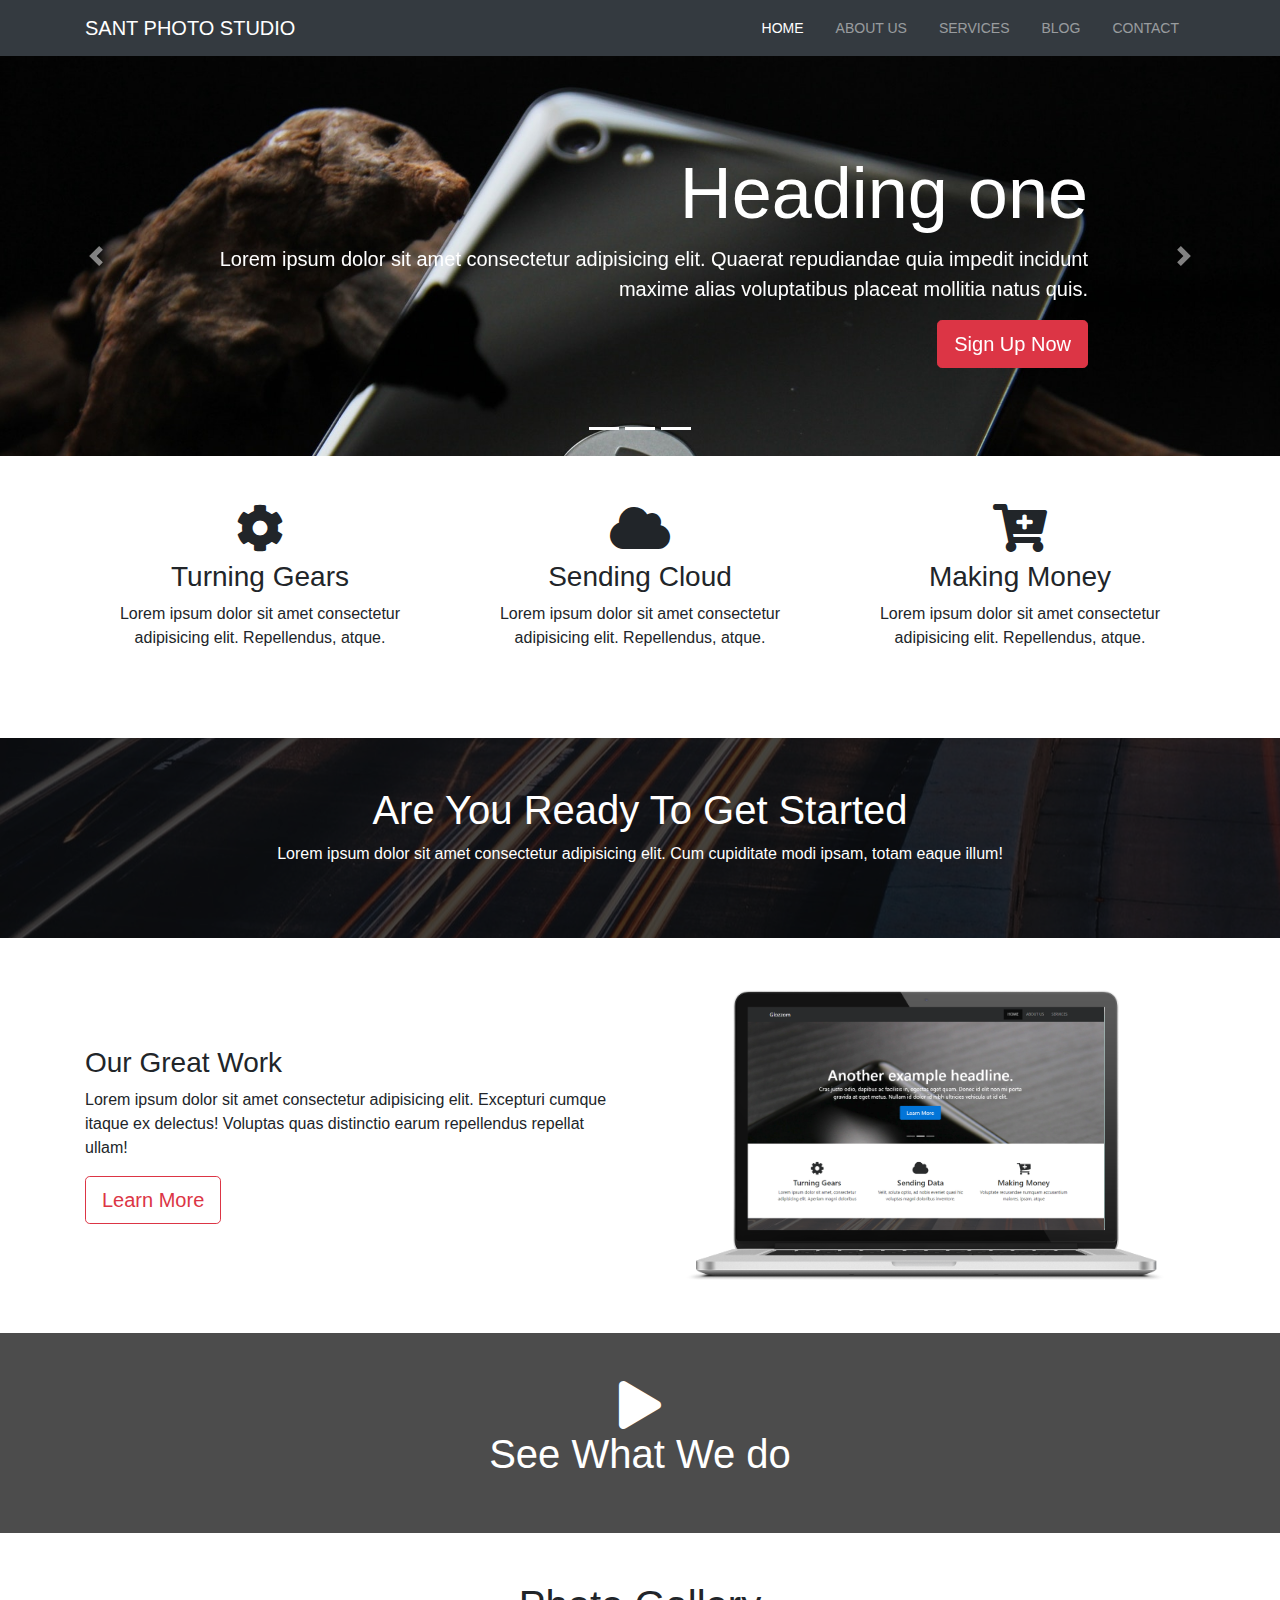
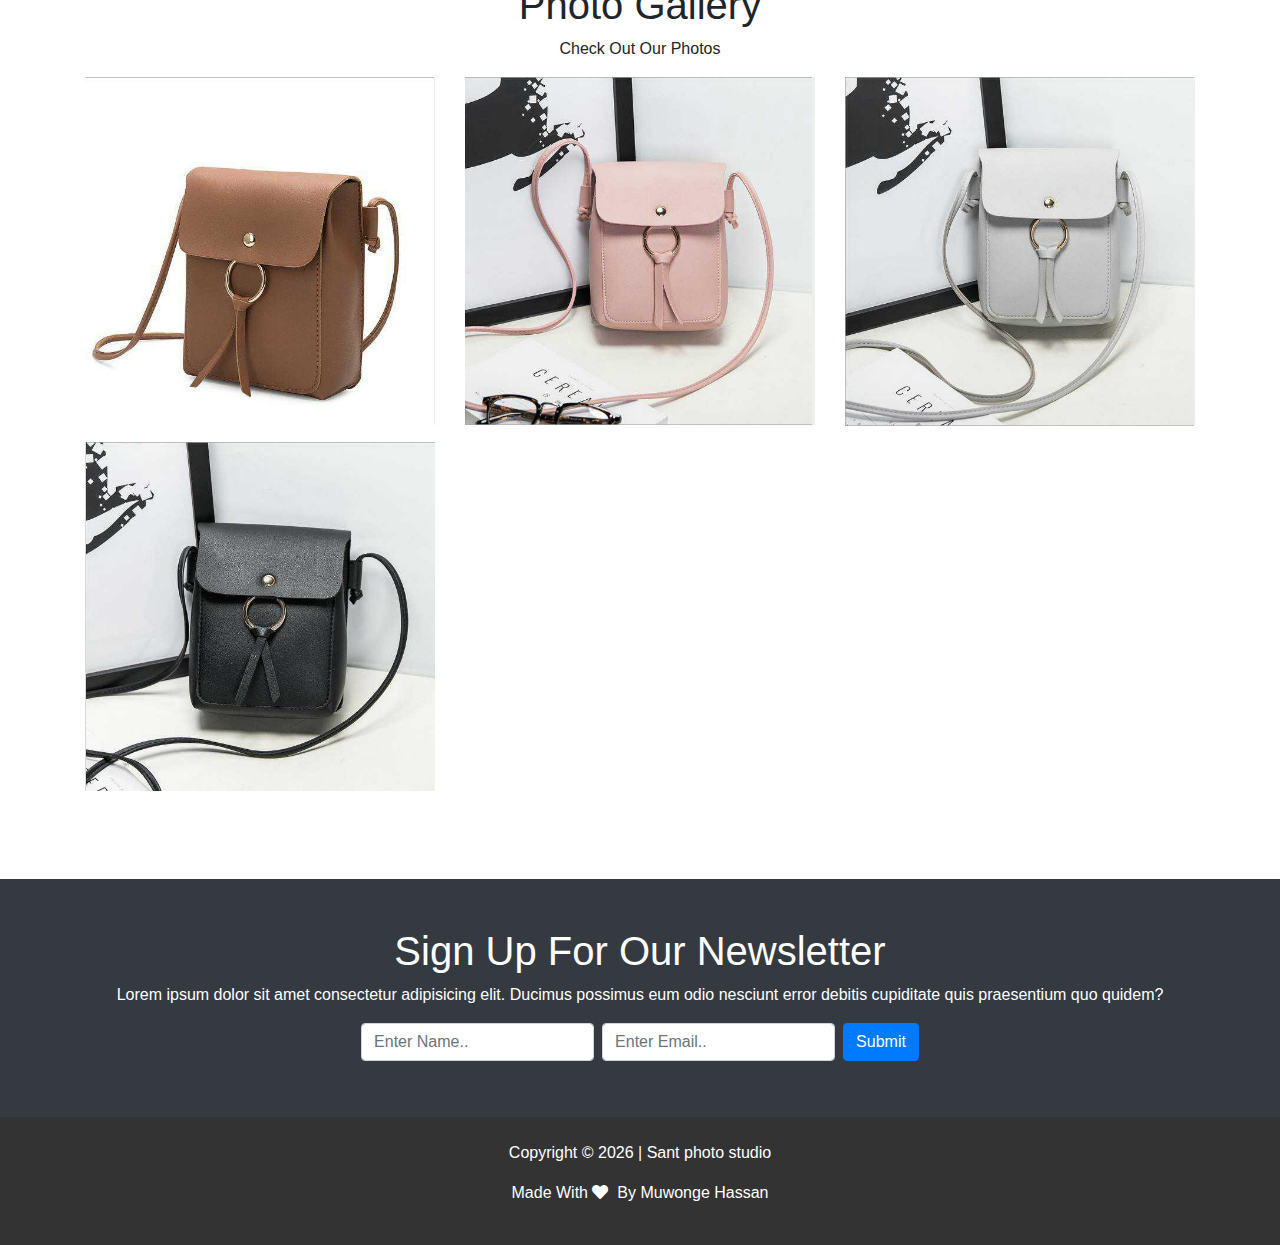
<file: index.html>
<!DOCTYPE html>
<html lang="en">

<head>
  <meta charset="UTF-8">
  <meta name="viewport" content="width=device-width, initial-scale=1.0">
  <meta http-equiv="X-UA-Compatible" content="ie=edge">
  <link rel="stylesheet" href="css/bootstrap/css/bootstrap.min.css">
  <link rel="stylesheet" href="css/style.css">
  <link rel="stylesheet" href="fontawesome/css/all.min.css">
  <link rel="stylesheet" href="ekko-lightbox/ekko-lightbox.css">
  <title>SANT PHOTO STUDIO</title>
</head>

<body>
  <nav class="navbar navbar-expand-sm navbar-dark bg-dark">
    <div class="container">
      <a href="#" class="navbar-brand">SANT PHOTO STUDIO</a>
      <button class="navbar-toggler" data-toggle="collapse" data-target="#navbarCollapse">
        <span class="navbar-toggler-icon"></span>
      </button>
      <div class="collapse navbar-collapse" id="navbarCollapse">
        <ul class="navbar-nav ml-auto">
          <li class="nav-item active">
            <a href="index.html" class="nav-link active">Home</a>
          </li>
          <li class="nav-item">
            <a href="about.html" class="nav-link">About Us</a>
          </li>
          <li class="nav-item">
            <a href="service.html" class="nav-link">Services</a>
          </li>
          <li class="nav-item">
            <a href="blog.html" class="nav-link">Blog</a>
          </li>
          <li class="nav-item">
            <a href="contact.html" class="nav-link">Contact</a>
          </li>

        </ul>
      </div>
    </div>
  </nav>

  <!--SHOWCASE SLIDER-->
  <section id="show">
    <div id="myCarousel" class="carousel slide" data-ride="carousel">
      <ol class="carousel-indicators">
        <li data-target="#myCarousel" data-slide-to="0" class="active"></li>
        <li data-target="#myCarousel" data-slide-to="1" class="active"></li>
        <li data-target="#myCarousel" data-slide-to="2" class="active"></li>
      </ol>
      <div class="carousel-inner">
        <div class="carousel-item carousel-image-1 active">
          <div class="container">
            <div class="carousel-caption d-none d-sm-block text-right mb-5">
              <h1 class="display-3">Heading one</h1>
              <p class="lead">Lorem ipsum dolor sit amet consectetur adipisicing elit. Quaerat repudiandae quia impedit
                incidunt maxime alias voluptatibus placeat mollitia natus quis.</p>
              <a href="#" class="btn btn-danger btn-lg">Sign Up Now</a>
            </div>
          </div>
        </div>
        <div class="carousel-item carousel-image-2">
          <div class="container">
            <div class="carousel-caption d-none d-sm-block  mb-5">
              <h1 class="display-3">Heading Two</h1>
              <p class="lead">Lorem ipsum dolor sit amet consectetur adipisicing elit. Quaerat repudiandae quia impedit
                incidunt maxime alias voluptatibus placeat mollitia natus quis.</p>
              <a href="#" class="btn btn-primary btn-lg">Learn More</a>
            </div>
          </div>
        </div>
        <div class="carousel-item carousel-image-3">
          <div class="container">
            <div class="carousel-caption d-none d-sm-block text-right mb-5">
              <h1 class="display-3">Heading Three</h1>
              <p class="lead">Lorem ipsum dolor sit amet consectetur adipisicing elit. Quaerat repudiandae quia impedit
                incidunt maxime alias voluptatibus placeat mollitia natus quis.</p>
              <a href="#" class="btn btn-success btn-lg">Learn More</a>
            </div>
          </div>
        </div>

        <a href="#myCarousel" data-slide="prev" class="carousel-control-prev">
          <span class="carousel-control-prev-icon"></span>
        </a>
        <a href="#myCarousel" data-slide="next" class="carousel-control-next">
          <span class="carousel-control-next-icon"></span>
        </a>
      </div>

  </section>

  <!--HOME ICON SECTION-->
  <section id="home-icons" class="py-5">
    <div class="container">
      <div class="row">
        <div class="col-md-4 text-center mb-4">
          <i class="fas fa-cog fa-3x mb-2"></i>
          <h3>Turning Gears</h3>
          <p>Lorem ipsum dolor sit amet consectetur adipisicing elit. Repellendus, atque.</p>

        </div>
        <div class="col-md-4 text-center mb-4">
          <i class="fas fa-cloud fa-3x mb-2"></i>
          <h3>Sending Cloud</h3>
          <p>Lorem ipsum dolor sit amet consectetur adipisicing elit. Repellendus, atque.</p>

        </div>
        <div class="col-md-4 text-center mb-4">
          <i class="fas fa-cart-plus fa-3x mb-2"></i>
          <h3>Making Money</h3>
          <p>Lorem ipsum dolor sit amet consectetur adipisicing elit. Repellendus, atque.</p>

        </div>
      </div>
    </div>
  </section>

  <!--HOME HEADING SECTION-->
  <section id="home-heading" class="p-5">
    <div class="dark-overlay">
      <div class="row">
        <div class="col">
          <div class="container pt-5">
            <h1>Are You Ready To Get Started</h1>
            <p class="d-none d-md-block">
              Lorem ipsum dolor sit amet consectetur adipisicing elit. Cum cupiditate modi ipsam, totam eaque illum!
            </p>

          </div>
        </div>
      </div>
    </div>
  </section>

  <!--INFO SECTION-->
  <section id="info" class="py-3">
    <div class="container">
      <div class="row">
        <div class="col-md-6 align-self-center">
          <h3>Our Great Work</h3>
          <p>Lorem ipsum dolor sit amet consectetur adipisicing elit. Excepturi cumque itaque ex delectus! Voluptas quas
            distinctio earum repellendus repellat ullam!</p>
          <a href="about.html" class="btn btn-outline-danger btn-lg">Learn More</a>
        </div>
        <div class="col-md-6">
          <img src="img/laptop.png" class="img-fluid" alt="">
        </div>
      </div>
    </div>
  </section>

  <!---VIDEO PLAY SECTION-->
  <section id="video-play">
    <div class="dark-overlay">
      <div class="row">
        <div class="col">
          <div class="container py-5">
            <a href="#" class="video" data-video="http://www.youtube.com/embed/" data-toggle="modal"
              data-target="#videoModal">
              <i class="fas fa-play fa-3x"></i></a>
            <h1>See What We do</h1>


          </div>
        </div>
      </div>
    </div>
  </section>

  <!--VIDEO MODAL-->
  <div class="modal fade" id="videoModal">
    <div class="modal-dialog">
      <div class="modal-content">
        <div class="modal-body">
          <button class="close" data-dismiss="modal">
            <span>&times;</span>
          </button>
          <iframe src="" height="350" width="100%" allowfullscreen frameborder="0"></iframe>
        </div>
      </div>
    </div>
  </div>

  <!--PHOTO GALLERY-->
  <section id="gallery" class="py-5">
    <div class="container">
      <h1 class="text-center">Photo Gallery</h1>
      <p class="text-center">Check Out Our Photos</p>
      <div class="row mb-4">
        <div class="col-md-4 mb-3">
          <a href="img/img1.jpg" data-toggle="lightbox" data-gallery="img-gallery" data-height="500" data-width="500">
            <img src="img/img1.jpg" alt="" srcset="" class="img-fluid">
          </a>
        </div>
        <div class="col-md-4 mb-3">
          <a href="img/img2.jpg" data-toggle="lightbox" data-gallery="img-gallery" data-height="560" data-width="560">
            <img src="img/img2.jpg" alt="" srcset="" class="img-fluid">
          </a>
        </div>
        <div class="col-md-4 mb-3">
          <a href="img/img3.jpg" data-toggle="lightbox" data-gallery="img-gallery" data-height="560" data-width="560">
            <img src="img/img3.jpg" alt="" srcset="" class="img-fluid">
          </a>
        </div>
        <div class="col-md-4 mb-3">
          <a href="img/img4.jpg" data-toggle="lightbox" data-gallery="img-gallery" data-height="560" data-width="560">
            <img src="img/img4.jpg" alt="" srcset="" class="img-fluid">
          </a>
        </div>

      </div>
    </div>
  </section>

  <!--NEWSLETTER-->
  <section id="newsletter" class="text-center p-5 bg-dark text-white">
    <div class="container">
      <div class="row">
        <div class="col">
          <h1>Sign Up For Our Newsletter</h1>
          <p>Lorem ipsum dolor sit amet consectetur adipisicing elit. Ducimus possimus eum odio nesciunt error debitis cupiditate quis praesentium quo quidem?</p>
          <form action="" class="form-inline justify-content-center">
            <input type="text" class="form-control mb-2 mr-2" placeholder="Enter Name..">
            <input type="text" class="form-control mb-2 mr-2" placeholder="Enter Email..">
            <button class="btn btn-primary mb-2">Submit</button>
          </form>
        </div>
      </div>
    </div>
  </section>

  <footer id="mainFooter" class="text-center p-4">
    <div class="container">
      <div class="row">
        <div class="col">
          <p>Copyright &copy; <span id="year"></span> | Sant photo studio</p>
          <p>Made With <i class="fas fa-heart"></i>&nbsp; By Muwonge Hassan </span></p>
        </div>
      </div>
    </div>
  </footer>

  <script src="js/jquery-3.3.1.min.js"></script>
  <script src="js/popper.min.js"></script>
  <script src="css/bootstrap/js/bootstrap.min.js"></script>
  <script src="ekko-lightbox/ekko-lightbox.min.js"></script>

  <script>
    // Get the current year for the copyright
    $('#year').text(new Date().getFullYear());

    //change carousel slide time interval
    $('.carousel').carousel({
      interval: 6000,
      pause: 'hover'

    });

    //light box
    $(document).on('click', '[data-toggle="lightbox"]', function (event) {
      event.preventDefault();
      $(this).ekkoLightbox();
    });

    //video play
    $(function () {
      $(".video").click(function () {
        var theModal = $(this).data("#target"),
          videoSRC = $(this).attr("data-video"),
          videoSRCauot = videoSRC + "?modestbranding=1&rel=0&controls=0&showinfo=0&html5=1&autoplay=1";
        $(theModal + 'iframe').attr('src', videoSRCauot);
        $(theModal + 'button.close').click(function () {
          $(theModal + 'iframe').attr('src', videoSRC);
        });
      });
    });
  </script>
</body>

</html>
</file>
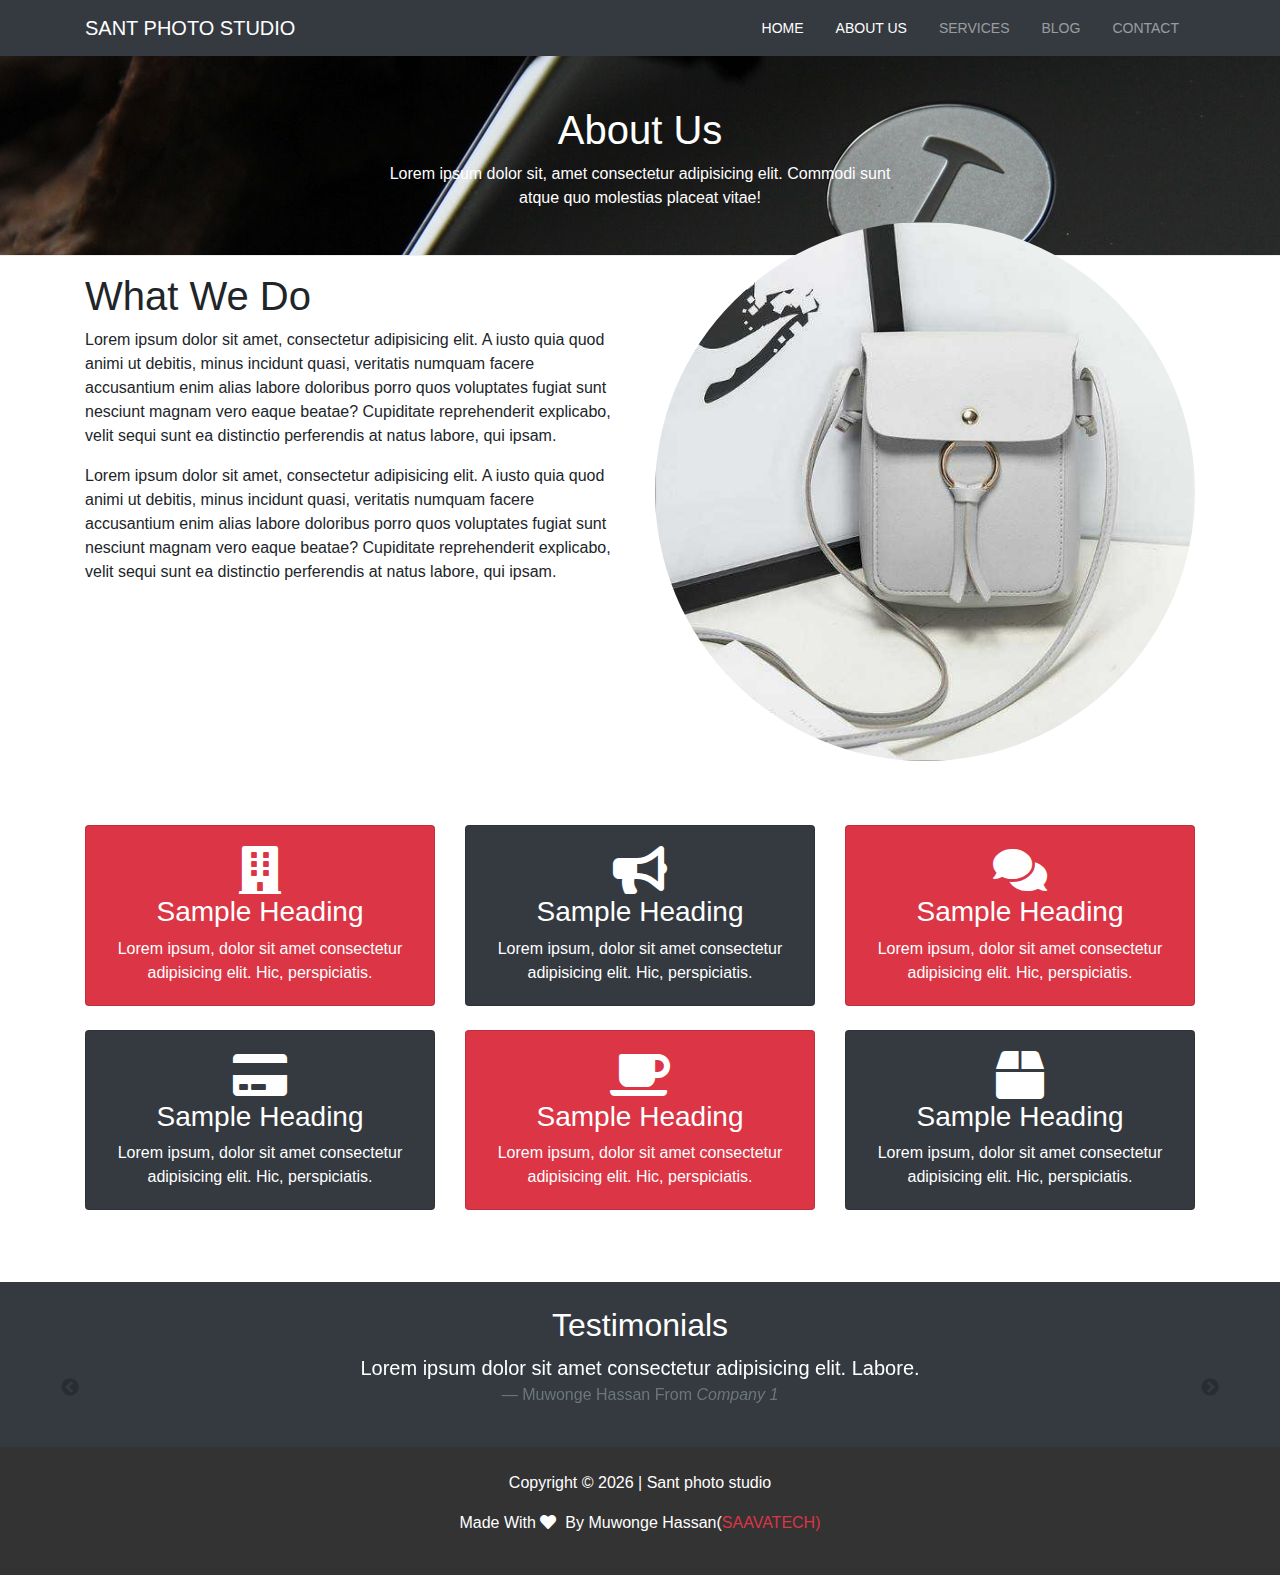
<file: about.html>
<!DOCTYPE html>
<html lang="en">

<head>
  <meta charset="UTF-8">
  <meta name="viewport" content="width=device-width, initial-scale=1.0">
  <meta http-equiv="X-UA-Compatible" content="ie=edge">
  <link rel="stylesheet" href="css/bootstrap/css/bootstrap.min.css">
  <link rel="stylesheet" href="css/style.css">
  <link rel="stylesheet" href="fontawesome/css/all.min.css">
<link rel="stylesheet" href="slickslider/slick.css">
<link rel="stylesheet" href="slickslider/slick-theme.css">
  <title>SANT PHOTO STUDIO</title>
</head>

<body>
  <nav class="navbar navbar-expand-sm navbar-dark bg-dark">
    <div class="container">
      <a href="#" class="navbar-brand">SANT PHOTO STUDIO</a>
      <button class="navbar-toggler" data-toggle="collapse" data-target="#navbarCollapse">
        <span class="navbar-toggler-icon"></span>
      </button>
      <div class="collapse navbar-collapse" id="navbarCollapse">
        <ul class="navbar-nav ml-auto">
          <li class="nav-item active">
            <a href="index.html" class="nav-link">Home</a>
          </li>
          <li class="nav-item">
            <a href="about.html" class="nav-link active">About Us</a>
          </li>
          <li class="nav-item">
            <a href="service.html" class="nav-link">Services</a>
          </li>
          <li class="nav-item">
            <a href="blog.html" class="nav-link">Blog</a>
          </li>
          <li class="nav-item">
            <a href="contact.html" class="nav-link">Contact</a>
          </li>

        </ul>
      </div>
    </div>
  </nav>

<!--PAGE HEADER-->
<header id="page-header">
    <div class="container">
        <div class="row">
            <div class="col-md-6 m-auto text-center">
                <h1>About Us</h1>
                <p>Lorem ipsum dolor sit, amet consectetur adipisicing elit. Commodi sunt atque quo molestias placeat vitae!</p>
            </div>
        </div>
    </div>
</header>

<!--ABOUT SECTION-->
<section id="about" class="py-3">
    <div class="container">
        <div class="row">
            <div class="col-md-6">
                <h1>What We Do</h1>
                <p>Lorem ipsum dolor sit amet, consectetur adipisicing elit. A iusto quia quod animi ut debitis, minus incidunt quasi, veritatis numquam facere accusantium enim alias labore doloribus porro quos voluptates fugiat sunt nesciunt magnam vero eaque beatae? Cupiditate reprehenderit explicabo, velit sequi sunt ea distinctio perferendis at natus labore, qui ipsam.</p>
                <p>Lorem ipsum dolor sit amet, consectetur adipisicing elit. A iusto quia quod animi ut debitis, minus incidunt quasi, veritatis numquam facere accusantium enim alias labore doloribus porro quos voluptates fugiat sunt nesciunt magnam vero eaque beatae? Cupiditate reprehenderit explicabo, velit sequi sunt ea distinctio perferendis at natus labore, qui ipsam.</p>
            </div>
            <div class="col-md-6">
                <img src="img/img3.jpg" alt="" class="about-img img-fluid rounded-circle d-none d-md-block">
            </div>
        </div>
    </div>
</section>

<!--ICON BOXES-->
<section id="icon-boxes" class="p-5">
    <div class="container">
        <div class="row mb-4">
            <div class="col-md-4">
                <div class="card bg-danger text-white text-center">
                    <div class="card-body">
                        <i class="fas fa-building fa-3x"> </i>
                            <h3>Sample Heading</h3>
                            Lorem ipsum, dolor sit amet consectetur adipisicing elit. Hic, perspiciatis.
                       
                    </div>
                </div>
            </div>

            <div class="col-md-4">
                <div class="card bg-dark text-white text-center">
                    <div class="card-body">
                        <i class="fas fa-bullhorn fa-3x"></i>
                            <h3>Sample Heading</h3>
                            Lorem ipsum, dolor sit amet consectetur adipisicing elit. Hic, perspiciatis.
                        
                    </div>
                </div>
            </div>
            <div class="col-md-4">
                <div class="card bg-danger text-white text-center">
                    <div class="card-body">
                        <i class="fas fa-comments fa-3x"></i>
                            <h3>Sample Heading</h3>
                            Lorem ipsum, dolor sit amet consectetur adipisicing elit. Hic, perspiciatis.
                        
                    </div>
                </div>
            </div>
            
        </div>
        <div class="row mb-4">
          <div class="col-md-4">
              <div class="card bg-dark text-white text-center">
                  <div class="card-body">
                      <i class="fas fa-credit-card fa-3x"> </i>
                          <h3>Sample Heading</h3>
                          Lorem ipsum, dolor sit amet consectetur adipisicing elit. Hic, perspiciatis.
                     
                  </div>
              </div>
          </div>

          <div class="col-md-4">
              <div class="card bg-danger text-white text-center">
                  <div class="card-body">
                      <i class="fas fa-coffee fa-3x"></i>
                          <h3>Sample Heading</h3>
                          Lorem ipsum, dolor sit amet consectetur adipisicing elit. Hic, perspiciatis.
                      
                  </div>
              </div>
          </div>
          <div class="col-md-4">
              <div class="card bg-dark text-white text-center">
                  <div class="card-body">
                      <i class="fas fa-box fa-3x"></i>
                          <h3>Sample Heading</h3>
                          Lorem ipsum, dolor sit amet consectetur adipisicing elit. Hic, perspiciatis.
                      
                  </div>
              </div>
          </div>
          
      </div>
    </div>
</section>

<!--TESTIMONIALS-->
<section id="testimonials" class="p-4 bg-dark text-white">
  <div class="container">
    <h2 class="text-center">Testimonials</h2>
    <div class="row text-center">
      <div class="col">
        <div class="slider">
          <div>
            <blockquote class="blockquote">
              <p class="mb-0">Lorem ipsum dolor sit amet consectetur adipisicing elit. Labore.</p>
              <footer class="blockquote-footer">Muwonge Hassan From
                <cite title="Company 1">Company 1</cite>
              </footer>
            </blockquote>
          </div>
          <div>
            <blockquote class="blockquote">
              <p class="mb-0">Lorem ipsum dolor sit amet consectetur adipisicing elit. Labore.</p>
              <footer class="blockquote-footer">Hassan Saava From
                <cite title="Company 2">Company 2</cite>
              </footer>
            </blockquote>
          </div>
          <div>
            <blockquote class="blockquote">
              <p class="mb-0">Lorem ipsum dolor sit amet consectetur adipisicing elit. Labore.</p>
              <footer class="blockquote-footer">Muwonge Hassan From
                <cite title="Company 3">Company 3</cite>
              </footer>
            </blockquote>
          </div>
          
        </div>
      </div>
    </div>
  </div>
</section>


  <footer id="mainFooter" class="text-center p-4">
    <div class="container">
      <div class="row">
        <div class="col">
          <p>Copyright &copy; <span id="year"></span> | Sant photo studio</p>
          <p>Made With <i class="fas fa-heart"></i>&nbsp; By Muwonge Hassan(<span class="text-danger">SAAVATECH)</p>
        </div>
      </div>
    </div>
  </footer>

  <script src="js/jquery-3.3.1.min.js"></script>
  <script src="js/popper.min.js"></script>
  <script src="css/bootstrap/js/bootstrap.min.js"></script>
  <script src="slickslider/slick.min.js"></script>
  

  <script>
    // Get the current year for the copyright
    $('#year').text(new Date().getFullYear());

    $('.slider').slick({
      infinite: true,
      slideToShow: 1,
      slideToScroll: 1
    })
   
  </script>
</body>

</html>
</file>
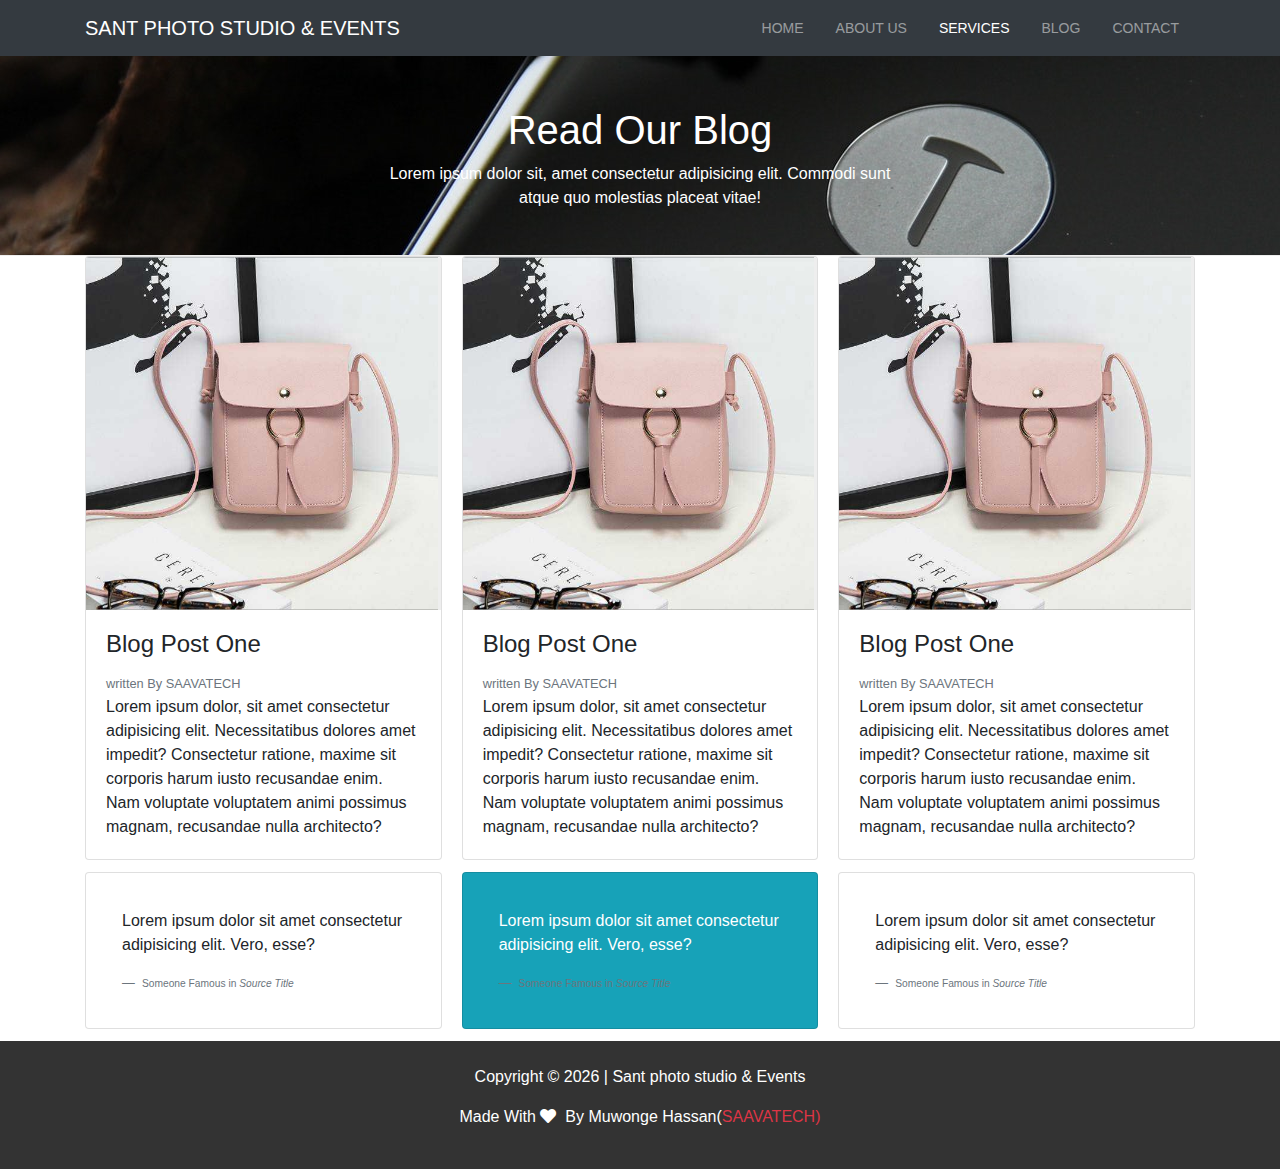
<file: blog.html>
<!DOCTYPE html>
<html lang="en">

<head>
  <meta charset="UTF-8">
  <meta name="viewport" content="width=device-width, initial-scale=1.0">
  <meta http-equiv="X-UA-Compatible" content="ie=edge">
  <link rel="stylesheet" href="css/bootstrap/css/bootstrap.min.css">
  <link rel="stylesheet" href="css/style.css">
  <link rel="stylesheet" href="fontawesome/css/all.min.css">

  <title>SANT PHOTO STUDIO and EVENTS</title>
</head>

<body>
  <nav class="navbar navbar-expand-sm navbar-dark bg-dark">
    <div class="container">
      <a href="#" class="navbar-brand">SANT PHOTO STUDIO & EVENTS</a>
      <button class="navbar-toggler" data-toggle="collapse" data-target="#navbarCollapse">
        <span class="navbar-toggler-icon"></span>
      </button>
      <div class="collapse navbar-collapse" id="navbarCollapse">
        <ul class="navbar-nav ml-auto">
          <li class="nav-item ">
            <a href="index.html" class="nav-link">Home</a>
          </li>
          <li class="nav-item">
            <a href="about.html" class="nav-link ">About Us</a>
          </li>
          <li class="nav-item">
            <a href="service.html" class="nav-link active">Services</a>
          </li>
          <li class="nav-item">
            <a href="" class="nav-link">Blog</a>
          </li>
          <li class="nav-item">
            <a href="contact.html" class="nav-link">Contact</a>
          </li>

        </ul>
      </div>
    </div>
  </nav>

  

<!--PAGE HEADER-->
<header id="page-header">
    <div class="container">
        <div class="row">
            <div class="col-md-6 m-auto text-center">
                <h1>Read Our Blog</h1>
                <p>Lorem ipsum dolor sit, amet consectetur adipisicing elit. Commodi sunt atque quo molestias placeat vitae!</p>
            </div>
        </div>
    </div>
</header>

<!--BLOG SECTION-->
<section id="blog-section py-3">
    <div class="container">
        <div class="row">
            <div class="col">
                <div class="card-columns">
                    <div class="card">
                        <img src="img/img2.jpg" alt="" srcset="" class="img-fluid card-img-top">
                        <div class="card-body">
                            <h4 class="card-title">Blog Post One</h4>
                            <small class="text-muted">written By SAAVATECH</small>
                            <p class="card-text">Lorem ipsum dolor, sit amet consectetur adipisicing elit. Necessitatibus dolores amet impedit? Consectetur ratione, maxime sit corporis harum iusto recusandae enim. Nam voluptate voluptatem animi possimus magnam, recusandae nulla architecto?</p>
                        </div>
                    </div>
                    <div class="card p-3">
                      <div class="card-blockqoute card-body">
                        <p>Lorem ipsum dolor sit amet consectetur adipisicing elit. Vero, esse?</p>
                        <footer class="blockquote-footer">
                          <small class="text-muted">Someone Famous in <cite title="Source Title">Source Title</cite></small>
                        </footer>
                      </div>
                    </div>
                    <div class="card">
                        <img src="img/img2.jpg" alt="" srcset="" class="img-fluid card-img-top">
                        <div class="card-body">
                            <h4 class="card-title">Blog Post One</h4>
                            <small class="text-muted">written By SAAVATECH</small>
                            <p class="card-text">Lorem ipsum dolor, sit amet consectetur adipisicing elit. Necessitatibus dolores amet impedit? Consectetur ratione, maxime sit corporis harum iusto recusandae enim. Nam voluptate voluptatem animi possimus magnam, recusandae nulla architecto?</p>
                        </div>
                    </div>
                    <div class="card p-3 bg-info text-white">
                      <div class="card-blockqoute card-body">
                        <p>Lorem ipsum dolor sit amet consectetur adipisicing elit. Vero, esse?</p>
                        <footer class="blockquote-footer">
                          <small class="text-muted">Someone Famous in <cite title="Source Title">Source Title</cite></small>
                        </footer>
                      </div>
                    </div>
                    <div class="card">
                        <img src="img/img2.jpg" alt="" srcset="" class="img-fluid card-img-top">
                        <div class="card-body">
                            <h4 class="card-title">Blog Post One</h4>
                            <small class="text-muted">written By SAAVATECH</small>
                            <p class="card-text">Lorem ipsum dolor, sit amet consectetur adipisicing elit. Necessitatibus dolores amet impedit? Consectetur ratione, maxime sit corporis harum iusto recusandae enim. Nam voluptate voluptatem animi possimus magnam, recusandae nulla architecto?</p>
                        </div>
                    </div>
                    <div class="card p-3">
                      <div class="card-blockqoute card-body">
                        <p>Lorem ipsum dolor sit amet consectetur adipisicing elit. Vero, esse?</p>
                        <footer class="blockquote-footer">
                          <small class="text-muted">Someone Famous in <cite title="Source Title">Source Title</cite></small>
                        </footer>
                      </div>
                    </div>
                </div>

               
               
            </div>
        </div>
    </div>

</section>

    


  <footer id="mainFooter" class="text-center p-4">
    <div class="container">
      <div class="row">
        <div class="col">
          <p>Copyright &copy; <span id="year"></span> | Sant photo studio & Events</p>
          <p>Made With <i class="fas fa-heart"></i>&nbsp; By Muwonge Hassan(<span class="text-danger">SAAVATECH)</p>
        </div>
      </div>
    </div>
  </footer>

  <script src="js/jquery-3.3.1.min.js"></script>
  <script src="js/popper.min.js"></script>
  <script src="css/bootstrap/js/bootstrap.min.js"></script>

  

  <script>
    // Get the current year for the copyright
    $('#year').text(new Date().getFullYear());

   
  </script>
</body>

</html>
</file>
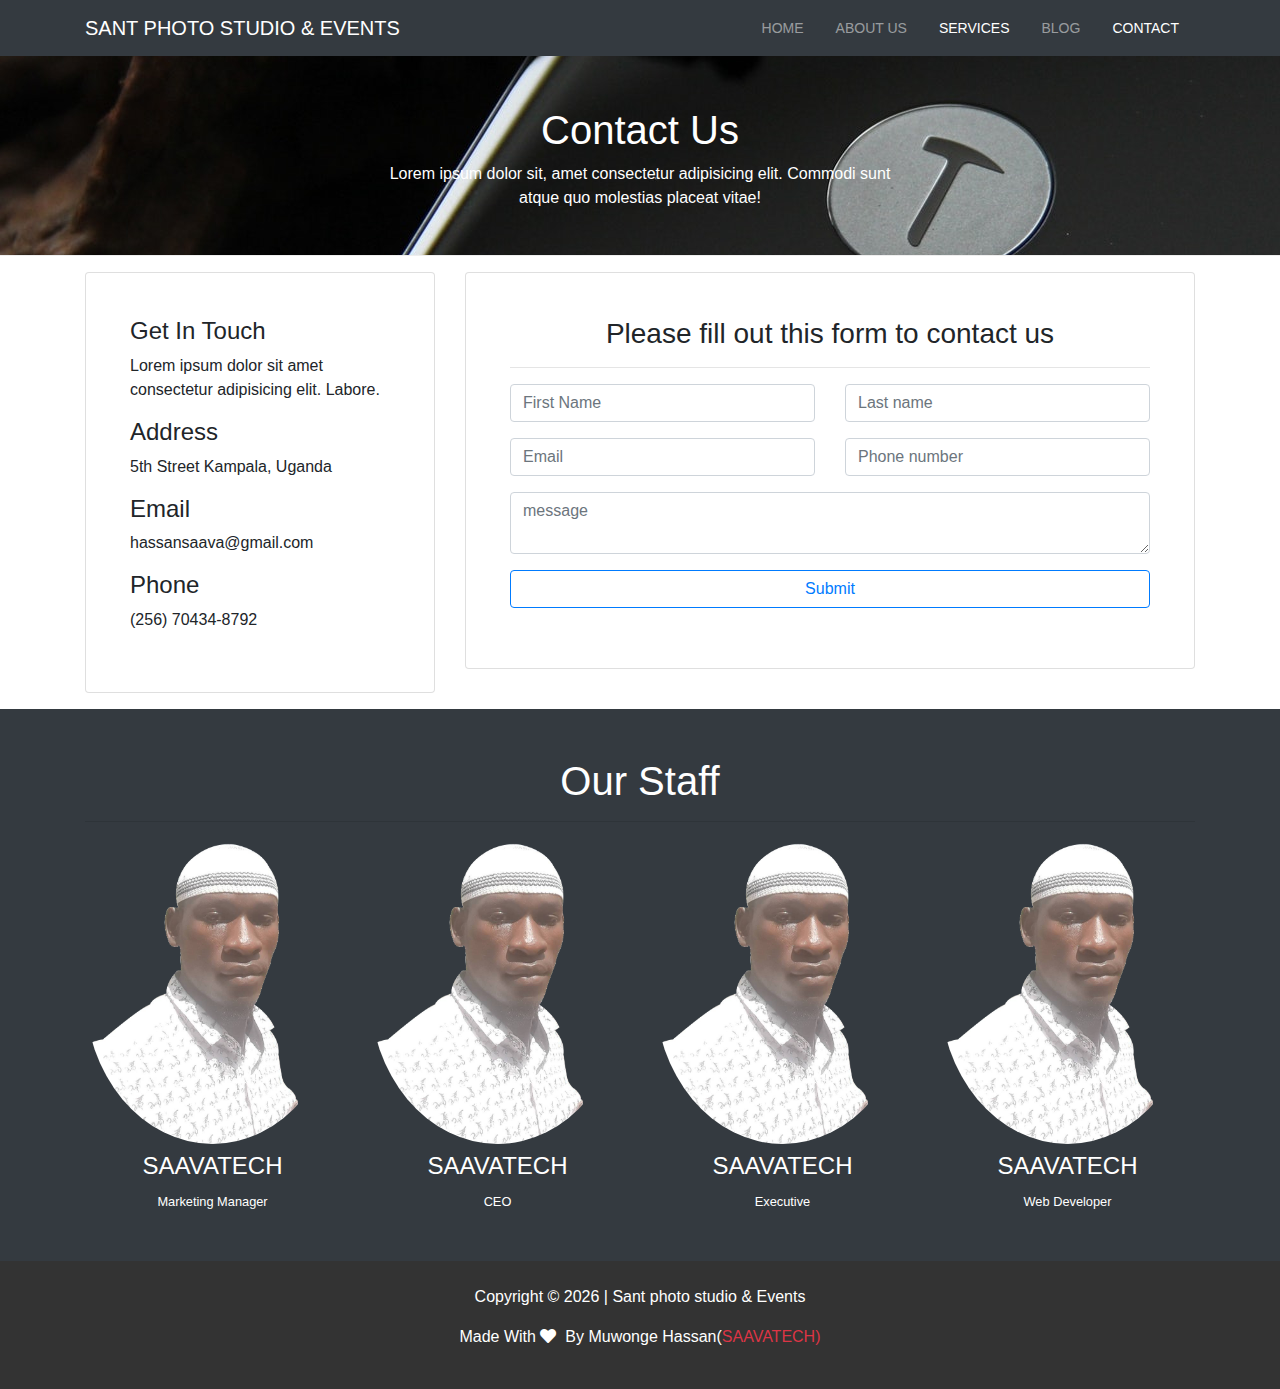
<file: contact.html>
<!DOCTYPE html>
<html lang="en">

<head>
  <meta charset="UTF-8">
  <meta name="viewport" content="width=device-width, initial-scale=1.0">
  <meta http-equiv="X-UA-Compatible" content="ie=edge">
  <link rel="stylesheet" href="css/bootstrap/css/bootstrap.min.css">
  <link rel="stylesheet" href="css/style.css">
  <link rel="stylesheet" href="fontawesome/css/all.min.css">

  <title>SANT PHOTO STUDIO and EVENTS</title>
</head>

<body>
  <nav class="navbar navbar-expand-sm navbar-dark bg-dark">
    <div class="container">
      <a href="#" class="navbar-brand">SANT PHOTO STUDIO & EVENTS</a>
      <button class="navbar-toggler" data-toggle="collapse" data-target="#navbarCollapse">
        <span class="navbar-toggler-icon"></span>
      </button>
      <div class="collapse navbar-collapse" id="navbarCollapse">
        <ul class="navbar-nav ml-auto">
          <li class="nav-item ">
            <a href="index.html" class="nav-link">Home</a>
          </li>
          <li class="nav-item">
            <a href="about.html" class="nav-link ">About Us</a>
          </li>
          <li class="nav-item">
            <a href="service.html" class="nav-link active">Services</a>
          </li>
          <li class="nav-item">
            <a href="blog.html" class="nav-link">Blog</a>
          </li>
          <li class="nav-item active">
            <a href="contact.html" class="nav-link">Contact</a>
          </li>

        </ul>
      </div>
    </div>
  </nav>

  

<!--PAGE HEADER-->
<header id="page-header">
    <div class="container">
        <div class="row">
            <div class="col-md-6 m-auto text-center">
                <h1>Contact Us</h1>
                <p>Lorem ipsum dolor sit, amet consectetur adipisicing elit. Commodi sunt atque quo molestias placeat vitae!</p>
            </div>
        </div>
    </div>
</header>


    <!--contact-->

<section id="contact" class="py-3">

    <div class="container">
        <div class="row">
            <div class="col-md-4">
                <div class="card p-4">
                    <div class="card-body">
                        <h4>Get In Touch</h4>
                        <p>Lorem ipsum dolor sit amet consectetur adipisicing elit. Labore.</p>
                        <h4>Address</h4>
                        <p>5th Street Kampala, Uganda</p>
                        <h4>Email</h4>
                        <p>hassansaava@gmail.com</p>
                        <h4>Phone</h4>
                        <p>(256) 70434-8792</p>
                    </div>
                </div>
            </div>

            <div class="col-md-8">
                <div class="card p-4">
                    <div class="card-body">
                        <h3 class="text-center">Please fill out this form to contact us</h3>
                        <hr>
                        <div class="row">
                            <div class="col-md-6">
                                <div class="form-group">
                                    <input type="text" class="form-control" placeholder="First Name">
                                </div>
                            </div>
                            <div class="col-md-6">
                                <div class="form-group">
                                    <input type="text" class="form-control" placeholder="Last name">
                                </div>
                            </div>
                            <div class="col-md-6">
                                <div class="form-group">
                                    <input type="text" class="form-control" placeholder="Email">
                                </div>
                            </div>
                            <div class="col-md-6">
                                <div class="form-group">
                                    <input type="text" class="form-control" placeholder="Phone number">
                                </div>
                            </div>

                            
                        </div>
                        <div class="row">
                            <div class="col-md-12">
                                <div class="form-group">
                                    <textarea name="" id="" cols="" rows="" class="form-control" placeholder="message"></textarea>
                                </div>
                            </div>
                            <div class="col">
                        <div class="form-group">
                        <button type="submit" class="btn btn-outline-primary btn-block">Submit</button>
                    </div>
                    </div>
                </div>
                    </div>
                </div>
            </div>
        </div>
    </div>
</section>

<!--staff-->
<section id="staff" class="py-5 text-center bg-dark text-white">
    <div class="container">
        <h1>Our Staff</h1>
        <hr>
        <div class="row">
            <div class="col-md-3">
                <img src="img/saava.png" alt="" srcset="" class="img-fluid rounded-circle mb-2">
                <h4>SAAVATECH</h4>
                <small>Marketing Manager</small>
            </div>
            <div class="col-md-3">
                <img src="img/saava.png" alt="" srcset="" class="img-fluid rounded-circle mb-2">
                <h4>SAAVATECH</h4>
                <small>CEO</small>
            </div>
            <div class="col-md-3">
                <img src="img/saava.png" alt="" srcset="" class="img-fluid rounded-circle mb-2">
                <h4>SAAVATECH</h4>
                <small>Executive</small>
            </div>
            <div class="col-md-3">
                <img src="img/saava.png" alt="" srcset="" class="img-fluid rounded-circle mb-2">
                <h4>SAAVATECH</h4>
                <small>Web Developer</small>
            </div>
            
        </div>
    </div>
</section>


  <footer id="mainFooter" class="text-center p-4">
    <div class="container">
      <div class="row">
        <div class="col">
          <p>Copyright &copy; <span id="year"></span> | Sant photo studio & Events</p>
          <p>Made With <i class="fas fa-heart"></i>&nbsp; By Muwonge Hassan(<span class="text-danger">SAAVATECH)</p>
        </div>
      </div>
    </div>
  </footer>

  <script src="js/jquery-3.3.1.min.js"></script>
  <script src="js/popper.min.js"></script>
  <script src="css/bootstrap/js/bootstrap.min.js"></script>

  

  <script>
    // Get the current year for the copyright
    $('#year').text(new Date().getFullYear());

   
  </script>
</body>

</html>
</file>
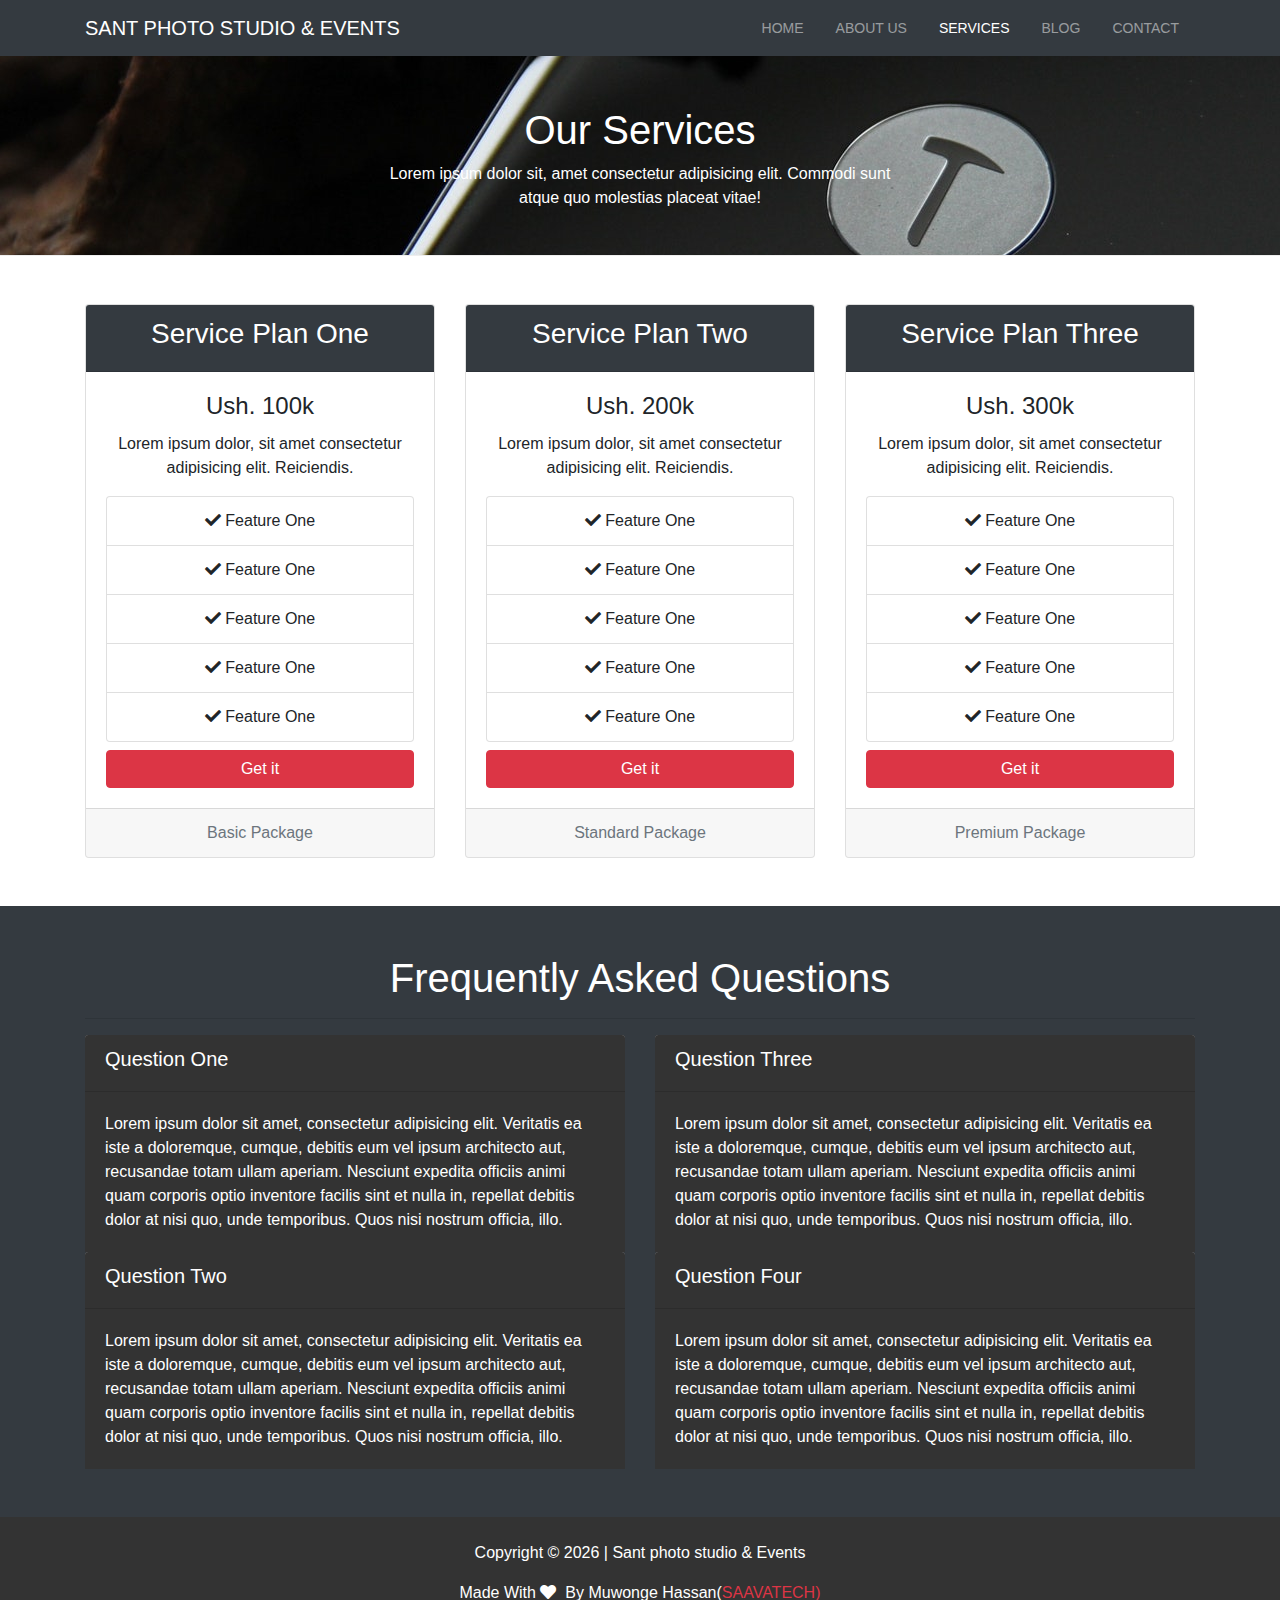
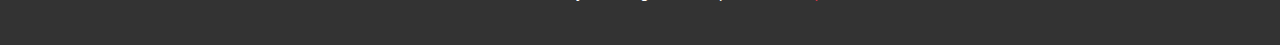
<file: service.html>
<!DOCTYPE html>
<html lang="en">

<head>
  <meta charset="UTF-8">
  <meta name="viewport" content="width=device-width, initial-scale=1.0">
  <meta http-equiv="X-UA-Compatible" content="ie=edge">
  <link rel="stylesheet" href="css/bootstrap/css/bootstrap.min.css">
  <link rel="stylesheet" href="css/style.css">
  <link rel="stylesheet" href="fontawesome/css/all.min.css">

  <title>SANT PHOTO STUDIO and EVENTS</title>
</head>

<body>
  <nav class="navbar navbar-expand-sm navbar-dark bg-dark">
    <div class="container">
      <a href="#" class="navbar-brand">SANT PHOTO STUDIO & EVENTS</a>
      <button class="navbar-toggler" data-toggle="collapse" data-target="#navbarCollapse">
        <span class="navbar-toggler-icon"></span>
      </button>
      <div class="collapse navbar-collapse" id="navbarCollapse">
        <ul class="navbar-nav ml-auto">
          <li class="nav-item ">
            <a href="index.html" class="nav-link">Home</a>
          </li>
          <li class="nav-item">
            <a href="about.html" class="nav-link ">About Us</a>
          </li>
          <li class="nav-item">
            <a href="service.html" class="nav-link active">Services</a>
          </li>
          <li class="nav-item">
            <a href="blog.html" class="nav-link">Blog</a>
          </li>
          <li class="nav-item">
            <a href="contact.html" class="nav-link">Contact</a>
          </li>

        </ul>
      </div>
    </div>
  </nav>

  

<!--PAGE HEADER-->
<header id="page-header">
    <div class="container">
        <div class="row">
            <div class="col-md-6 m-auto text-center">
                <h1>Our Services</h1>
                <p>Lorem ipsum dolor sit, amet consectetur adipisicing elit. Commodi sunt atque quo molestias placeat vitae!</p>
            </div>
        </div>
    </div>
</header>

<!--SERVICES SECTION-->
<section id="services" class="p-5">
    <div class="container">
        <div class="row ">
            <div class="col-md-4">
                <div class="card text-center">
                <div class="card-header text-white bg-dark">
                    <h3>Service Plan One</h3>
                </div>
                    <div class="card-body">
                       <h4 class="card-title">Ush. 100k</h4>
                       <p class="card-text">Lorem ipsum dolor, sit amet consectetur adipisicing elit. Reiciendis.</p>
                       <ul class="list-group">
                           <li class="list-group-item">
                               <i class="fas fa-check"></i>
                               Feature One
                           </li>
                           <li class="list-group-item">
                            <i class="fas fa-check"></i>
                            Feature One
                        </li>
                        <li class="list-group-item">
                            <i class="fas fa-check"></i>
                            Feature One
                        </li>
                        <li class="list-group-item">
                            <i class="fas fa-check"></i>
                            Feature One
                        </li>
                        <li class="list-group-item">
                            <i class="fas fa-check"></i>
                            Feature One
                        </li>
                       </ul>
                       <a href="#" class="btn btn-danger btn-block mt-2">Get it</a>
                      
                    </div>
                    <div class="card-footer text-muted">Basic Package</div>
                 </div>
            </div>
            <div class="col-md-4">
                <div class="card text-center">
                <div class="card-header text-white bg-dark">
                    <h3>Service Plan Two</h3>
                </div>
                    <div class="card-body">
                       <h4 class="card-title">Ush. 200k</h4>
                       <p class="card-text">Lorem ipsum dolor, sit amet consectetur adipisicing elit. Reiciendis.</p>
                       <ul class="list-group">
                           <li class="list-group-item">
                               <i class="fas fa-check"></i>
                               Feature One
                           </li>
                           <li class="list-group-item">
                            <i class="fas fa-check"></i>
                            Feature One
                        </li>
                        <li class="list-group-item">
                            <i class="fas fa-check"></i>
                            Feature One
                        </li>
                        <li class="list-group-item">
                            <i class="fas fa-check"></i>
                            Feature One
                        </li>
                        <li class="list-group-item">
                            <i class="fas fa-check"></i>
                            Feature One
                        </li>
                       </ul>
                       <a href="#" class="btn btn-danger btn-block mt-2">Get it</a>
                      
                    </div>
                    <div class="card-footer text-muted">Standard Package</div>
                 </div>
            </div>
            <div class="col-md-4">
                <div class="card text-center">
                <div class="card-header text-white bg-dark">
                    <h3>Service Plan Three</h3>
                </div>
                    <div class="card-body">
                       <h4 class="card-title">Ush. 300k</h4>
                       <p class="card-text">Lorem ipsum dolor, sit amet consectetur adipisicing elit. Reiciendis.</p>
                       <ul class="list-group">
                           <li class="list-group-item">
                               <i class="fas fa-check"></i>
                               Feature One
                           </li>
                           <li class="list-group-item">
                            <i class="fas fa-check"></i>
                            Feature One
                        </li>
                        <li class="list-group-item">
                            <i class="fas fa-check"></i>
                            Feature One
                        </li>
                        <li class="list-group-item">
                            <i class="fas fa-check"></i>
                            Feature One
                        </li>
                        <li class="list-group-item">
                            <i class="fas fa-check"></i>
                            Feature One
                        </li>
                       </ul>
                       <a href="#" class="btn btn-danger btn-block mt-2">Get it</a>
                      
                    </div>
                    <div class="card-footer text-muted">Premium Package</div>
                 </div>
            </div>
        </div>
    </div>
</section>

    <!--FAQ-->
    <section id="faq" class="p-5 bg-dark text-white">
        <div class="container">
            <h1 class="text-center">Frequently Asked Questions</h1>
            <hr>
            <div class="row">
                <div class="col-md-6">
                    <div id="accordion">
                        <div class="card">
                            <div class="card-header">
                              <h5>
                                <a href="#collapse1" data-parent="#accordion" data-toggle="collapse">
                                  Question One
                                </a>
                              </h5>
                            </div>
                    
                            <div id="collapse1" class="collapse show">
                              <div class="card-body">
                                Lorem ipsum dolor sit amet, consectetur adipisicing elit. Veritatis ea iste a doloremque, cumque, debitis eum vel ipsum architecto
                                aut, recusandae totam ullam aperiam. Nesciunt expedita officiis animi quam corporis optio inventore facilis sint
                                et nulla in, repellat debitis dolor at nisi quo, unde temporibus. Quos nisi nostrum officia, illo.
                              </div>
                            </div>
                        </div>
                    
                        <div class="card">
                            <div class="card-header">
                              <h5>
                                <a href="#collapse2" data-parent="#accordion" data-toggle="collapse">
                                  Question Two
                                </a>
                              </h5>
                            </div>
                    
                            <div id="collapse2" class="collapse show">
                              <div class="card-body">
                                Lorem ipsum dolor sit amet, consectetur adipisicing elit. Veritatis ea iste a doloremque, cumque, debitis eum vel ipsum architecto
                                aut, recusandae totam ullam aperiam. Nesciunt expedita officiis animi quam corporis optio inventore facilis sint
                                et nulla in, repellat debitis dolor at nisi quo, unde temporibus. Quos nisi nostrum officia, illo.
                              </div>
                            </div>
                          </div>
                    
                    

                        
                    </div>
                </div>
                <div class="col-md-6">
                    <div id="accordion">
                        <div class="card">
                            <div class="card-header">
                              <h5>
                                <a href="#collapse3" data-parent="#accordion" data-toggle="collapse">
                                  Question Three
                                </a>
                              </h5>
                            </div>
                    
                            <div id="collapse3" class="collapse show">
                              <div class="card-body">
                                Lorem ipsum dolor sit amet, consectetur adipisicing elit. Veritatis ea iste a doloremque, cumque, debitis eum vel ipsum architecto
                                aut, recusandae totam ullam aperiam. Nesciunt expedita officiis animi quam corporis optio inventore facilis sint
                                et nulla in, repellat debitis dolor at nisi quo, unde temporibus. Quos nisi nostrum officia, illo.
                              </div>
                            </div>
                        </div>
                    
                        <div class="card">
                            <div class="card-header">
                              <h5>
                                <a href="#collapse4" data-parent="#accordion" data-toggle="collapse">
                                  Question Four
                                </a>
                              </h5>
                            </div>
                    
                            <div id="collapse4" class="collapse show">
                              <div class="card-body">
                                Lorem ipsum dolor sit amet, consectetur adipisicing elit. Veritatis ea iste a doloremque, cumque, debitis eum vel ipsum architecto
                                aut, recusandae totam ullam aperiam. Nesciunt expedita officiis animi quam corporis optio inventore facilis sint
                                et nulla in, repellat debitis dolor at nisi quo, unde temporibus. Quos nisi nostrum officia, illo.
                              </div>
                            </div>
                          </div>
                    
                    

                        
                    </div>
                </div>
               
            </div>
        </div>
    </section>
         
    


  <footer id="mainFooter" class="text-center p-4">
    <div class="container">
      <div class="row">
        <div class="col">
          <p>Copyright &copy; <span id="year"></span> | Sant photo studio & Events</p>
          <p>Made With <i class="fas fa-heart"></i>&nbsp; By Muwonge Hassan(<span class="text-danger">SAAVATECH)</p>
        </div>
      </div>
    </div>
  </footer>

  <script src="js/jquery-3.3.1.min.js"></script>
  <script src="js/popper.min.js"></script>
  <script src="css/bootstrap/js/bootstrap.min.js"></script>

  

  <script>
    // Get the current year for the copyright
    $('#year').text(new Date().getFullYear());

   
  </script>
</body>

</html>
</file>
<file: css/style.css>
body{
    overflow-x: hidden;
}
.navbar .nav-link{
    font-size: 14px;
    text-transform: uppercase;
    padding-left: 1rem !important;
    padding-right: 1rem !important;
}

.navbar .navbar-item.active{
    border-left: #444 3px solid;
}

.carousel-item{
    height: 400px;
}

.carousel-image-1{
    background: url('../img/image1.jpg');
    background-size: cover;
}

.carousel-image-2{
    background: url('../img/image2.jpg');
    background-size: cover;
}

.carousel-image-3{
    background: url('../img/image3.jpg');
    background-size: cover;
}

#home-heading{
    position: relative;
    min-height: 200px;
    background: url('../img/lights.jpg');
    background-attachment: fixed;
    background-repeat: no-repeat;
    text-align: center;
    color: #fff;
}

.dark-overlay{
    position: absolute;
    top: 0;
    left: 0;
    width: 100%;
    height: 100%;
    background: rgb(0,0,0,0.7);
}

#video-play{
    position: relative;
    min-height: 200px;
    background: url('../img/media.jpg');
    background-attachment: fixed;
    background-repeat: no-repeat;
    background-position: 0 -300px;
    text-align: center;
    color: #fff;

}

#video-play a{
    color: #fff;
}

#page-header{
    height: 200px;
    background: url('../img/image1.jpg');
    background-position: 0 -450px;
    background-attachment: fixed;
    color: #fff;
    border-bottom: 1px #eee solid;
    padding-top: 50px;
}

.about-img{
    margin-top: -50px;
}

#faq .card{
border: #444;
}

#faq a{
    color: #fff;
}

#faq .card-body, 
#faq .card-header
{
background: #333;
}

#mainFooter{
    background: #333;
    color: #fff;
}
</file>
